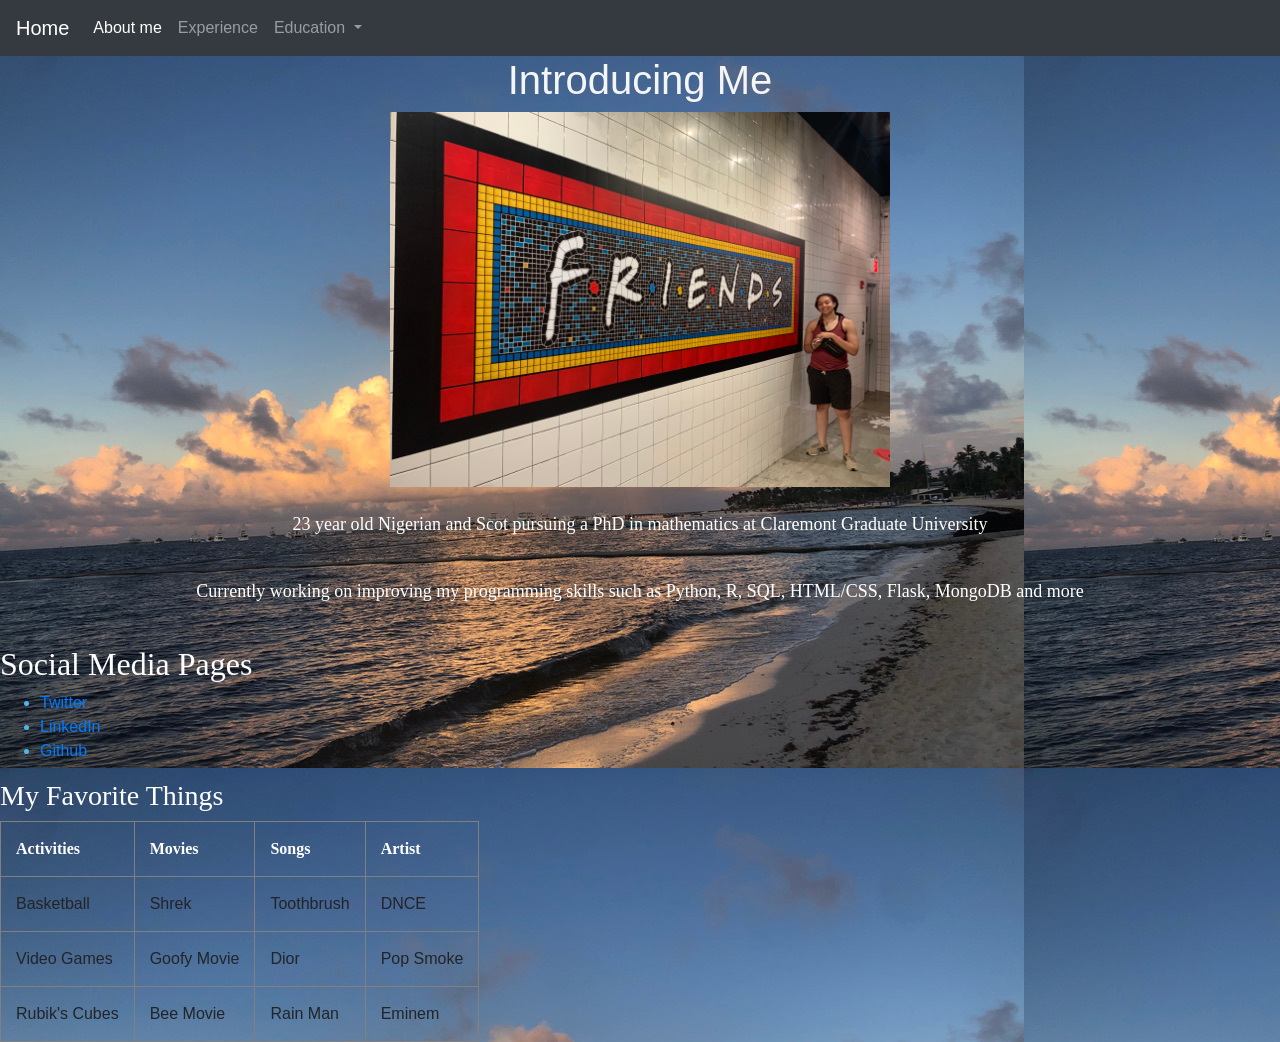
<file: index.html>
<!DOCTYPE html>
<html lang="en-us">

<head>
      <!-- Required meta tags -->
      <meta charset="utf-8">
      <meta name="viewport" content="width=device-width, initial-scale=1, shrink-to-fit=no">
  
      <!-- Bootstrap CSS -->
      <link rel="stylesheet" href="https://stackpath.bootstrapcdn.com/bootstrap/4.3.1/css/bootstrap.min.css" integrity="sha384-ggOyR0iXCbMQv3Xipma34MD+dH/1fQ784/j6cY/iJTQUOhcWr7x9JvoRxT2MZw1T" crossorigin="anonymous">
      <link rel="stylesheet" types = "text/css" href="style.css">
      <title>Meagan Murray-Bruce</title>
</head>

<body>
  <nav class="navbar navbar-expand-lg navbar-dark bg-dark">
    <a class="navbar-brand" href="index.html">Home</a>
    <button class="navbar-toggler" type="button" data-toggle="collapse" data-target="#navbarSupportedContent" aria-controls="navbarSupportedContent" aria-expanded="false" aria-label="Toggle navigation">
      <span class="navbar-toggler-icon"></span>
    </button>
  
    <div class="collapse navbar-collapse" id="navbarSupportedContent">
      <ul class="navbar-nav mr-auto">
        <li class="nav-item active">
          <a class="nav-link" href="aboutme.html">About me <span class="sr-only">(current)</span></a>
        </li>
        <li class="nav-item">
          <a class="nav-link" href="experience.html">Experience</a>
        </li>
        <li class="nav-item dropdown">
          <a class="nav-link dropdown-toggle" href="#" id="navbarDropdown" role="button" data-toggle="dropdown" aria-haspopup="true" aria-expanded="false">
            Education
          </a>
          <div class="dropdown-menu" aria-labelledby="navbarDropdown">
            <a class="dropdown-item" href="#">Claremont Graduate University</a>
            <a class="dropdown-item" href="#">Bryn Mawr College</a>
            <div class="dropdown-divider"></div>
            <a class="dropdown-item" href="#">Leysin American School</a>
            <a class="dropdown-item" href="#">Lagoon Secondary School</a>
          </div>
        </li>
        <!-- <li class="nav-item">
          <a class="nav-link disabled" href="#">Disabled</a>
        </li> -->
      </ul>
      <!-- <form class="form-inline my-2 my-lg-0">
        <input class="form-control mr-sm-2" type="search" placeholder="Search" aria-label="Search">
        <button class="btn btn-outline-success my-2 my-sm-0" type="submit">Search</button>
      </form> -->
    </div>
  </nav>
  <!-- Headline -->
  <h1>Introducing Me</h1>
  <!-- Image -->
  <img width="500" src="IMG_9104.jpeg" alt="me at friend's experience" >
  <br>

  <!-- Paragraphs-->
  <p>23 year old Nigerian and Scot pursuing a PhD in mathematics at Claremont Graduate University</p>
  <br>

  <p>Currently working on improving my programming skills such as Python, R, SQL, HTML/CSS, Flask, MongoDB and more</p>
  <br>

 


  <!-- Unordered List (bullet pointed) -->
  <h2>Social Media Pages</h2>
  <ul>
    <li><a href="https://www.twitter.com/meaganmbruce">Twitter</a></li>
    <li><a href="https://www.linkedin.com/in/meaganmurraybruce">LinkedIn</a></li>
    <li><a href="https://github.com/meaganmb">Github</a></li>
  </ul>

  <!-- Nesting anchor elements inside of li elements -->
  <h3>My Favorite Things</h3>
  <table border="1">
    <tr id = "mainhead" class="stuff">
        <th>Activities</th>
        <th>Movies</th>
        <th>Songs</th>
        <th>Artist</th>
    </tr>
  </thead>
  <tbody>
    <tr class="stuff">
        <td>Basketball</td>
        <td>Shrek</td>
        <td>Toothbrush</td>
        <td>DNCE</td>
    </tr>
    <tr class="stuff">
      <td>Video Games</td>
      <td>Goofy Movie</td>
      <td>Dior</td>
      <td>Pop Smoke</td>
    </tr>
    <tr class="stuff">
      <td>Rubik's Cubes</td>
      <td>Bee Movie</td>
      <td>Rain Man</td>
      <td>Eminem</td>
    </tr>
  </tbody>
    </table>

        <!-- Optional JavaScript -->
    <!-- jQuery first, then Popper.js, then Bootstrap JS -->
    <script src="https://code.jquery.com/jquery-3.3.1.slim.min.js" integrity="sha384-q8i/X+965DzO0rT7abK41JStQIAqVgRVzpbzo5smXKp4YfRvH+8abtTE1Pi6jizo" crossorigin="anonymous"></script>
    <script src="https://cdnjs.cloudflare.com/ajax/libs/popper.js/1.14.7/umd/popper.min.js" integrity="sha384-UO2eT0CpHqdSJQ6hJty5KVphtPhzWj9WO1clHTMGa3JDZwrnQq4sF86dIHNDz0W1" crossorigin="anonymous"></script>
    <script src="https://stackpath.bootstrapcdn.com/bootstrap/4.3.1/js/bootstrap.min.js" integrity="sha384-JjSmVgyd0p3pXB1rRibZUAYoIIy6OrQ6VrjIEaFf/nJGzIxFDsf4x0xIM+B07jRM" crossorigin="anonymous"></script>
</body>

</html>
</file>
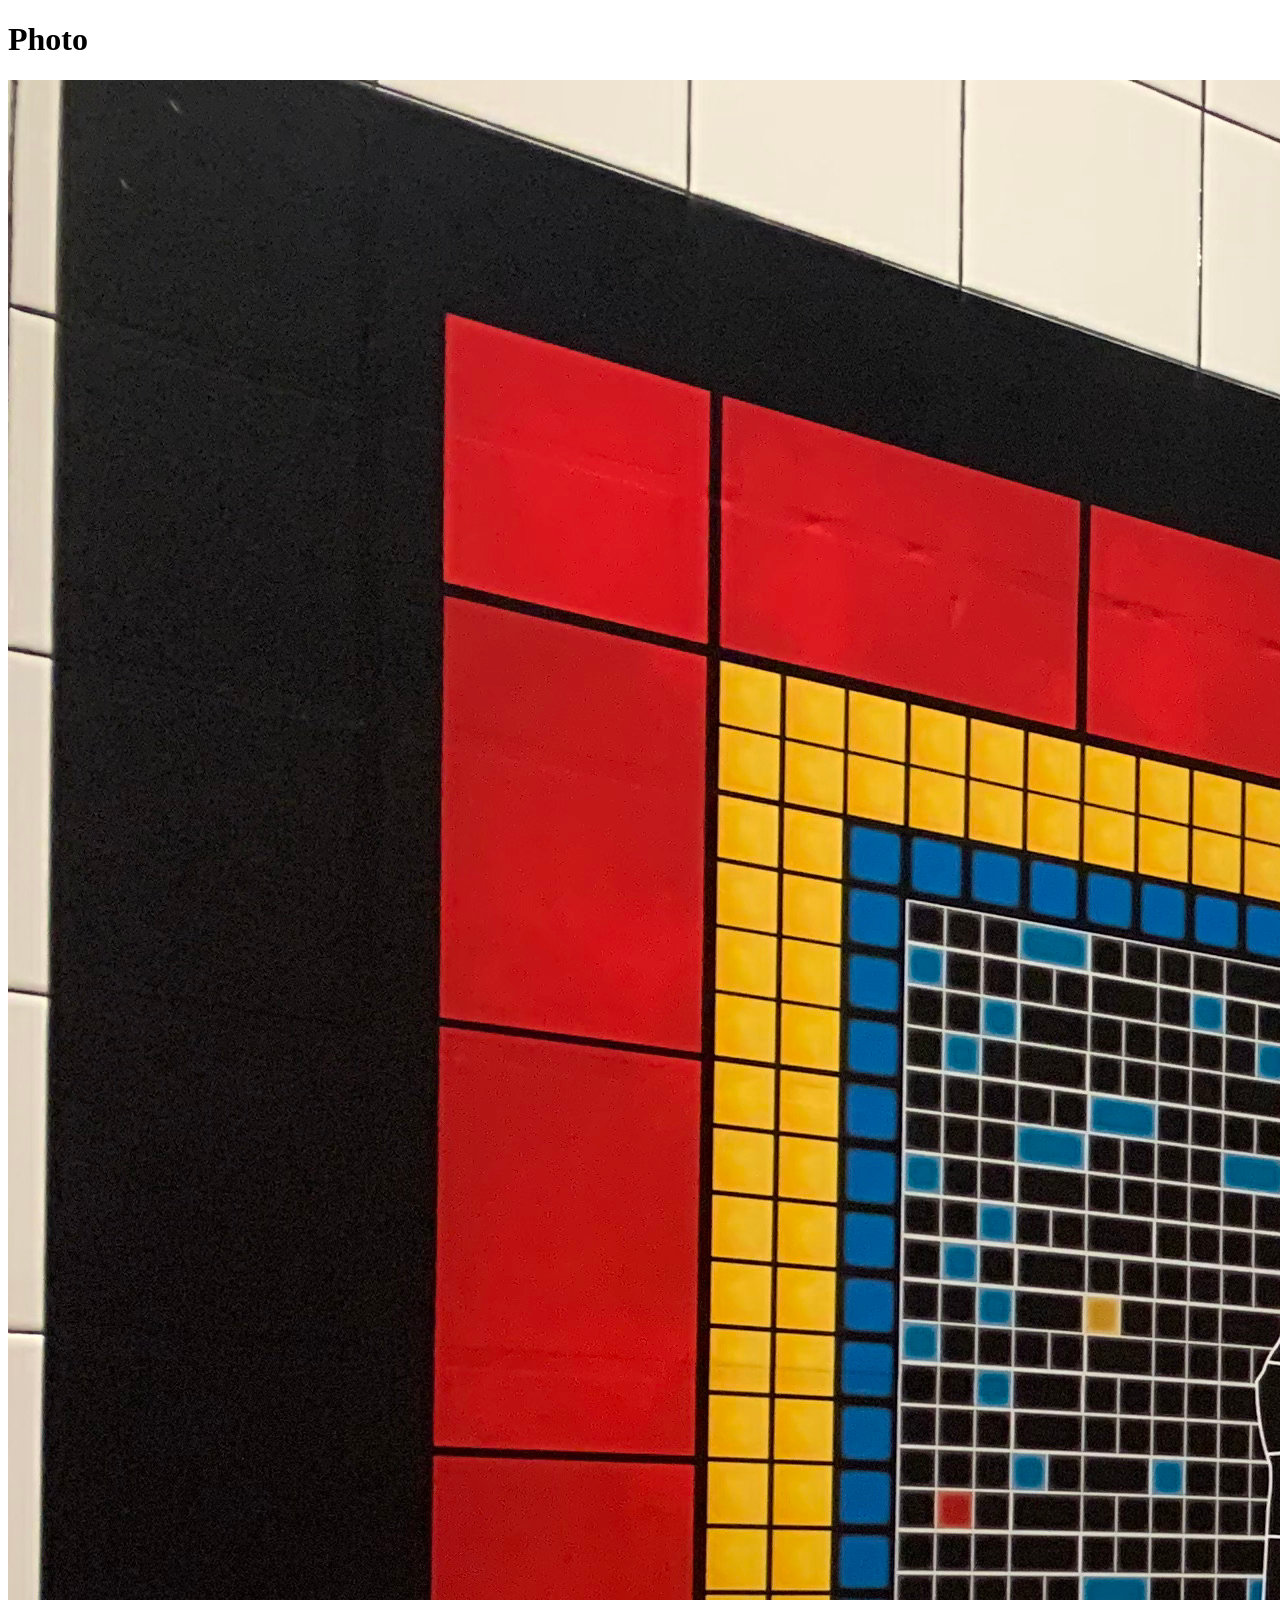
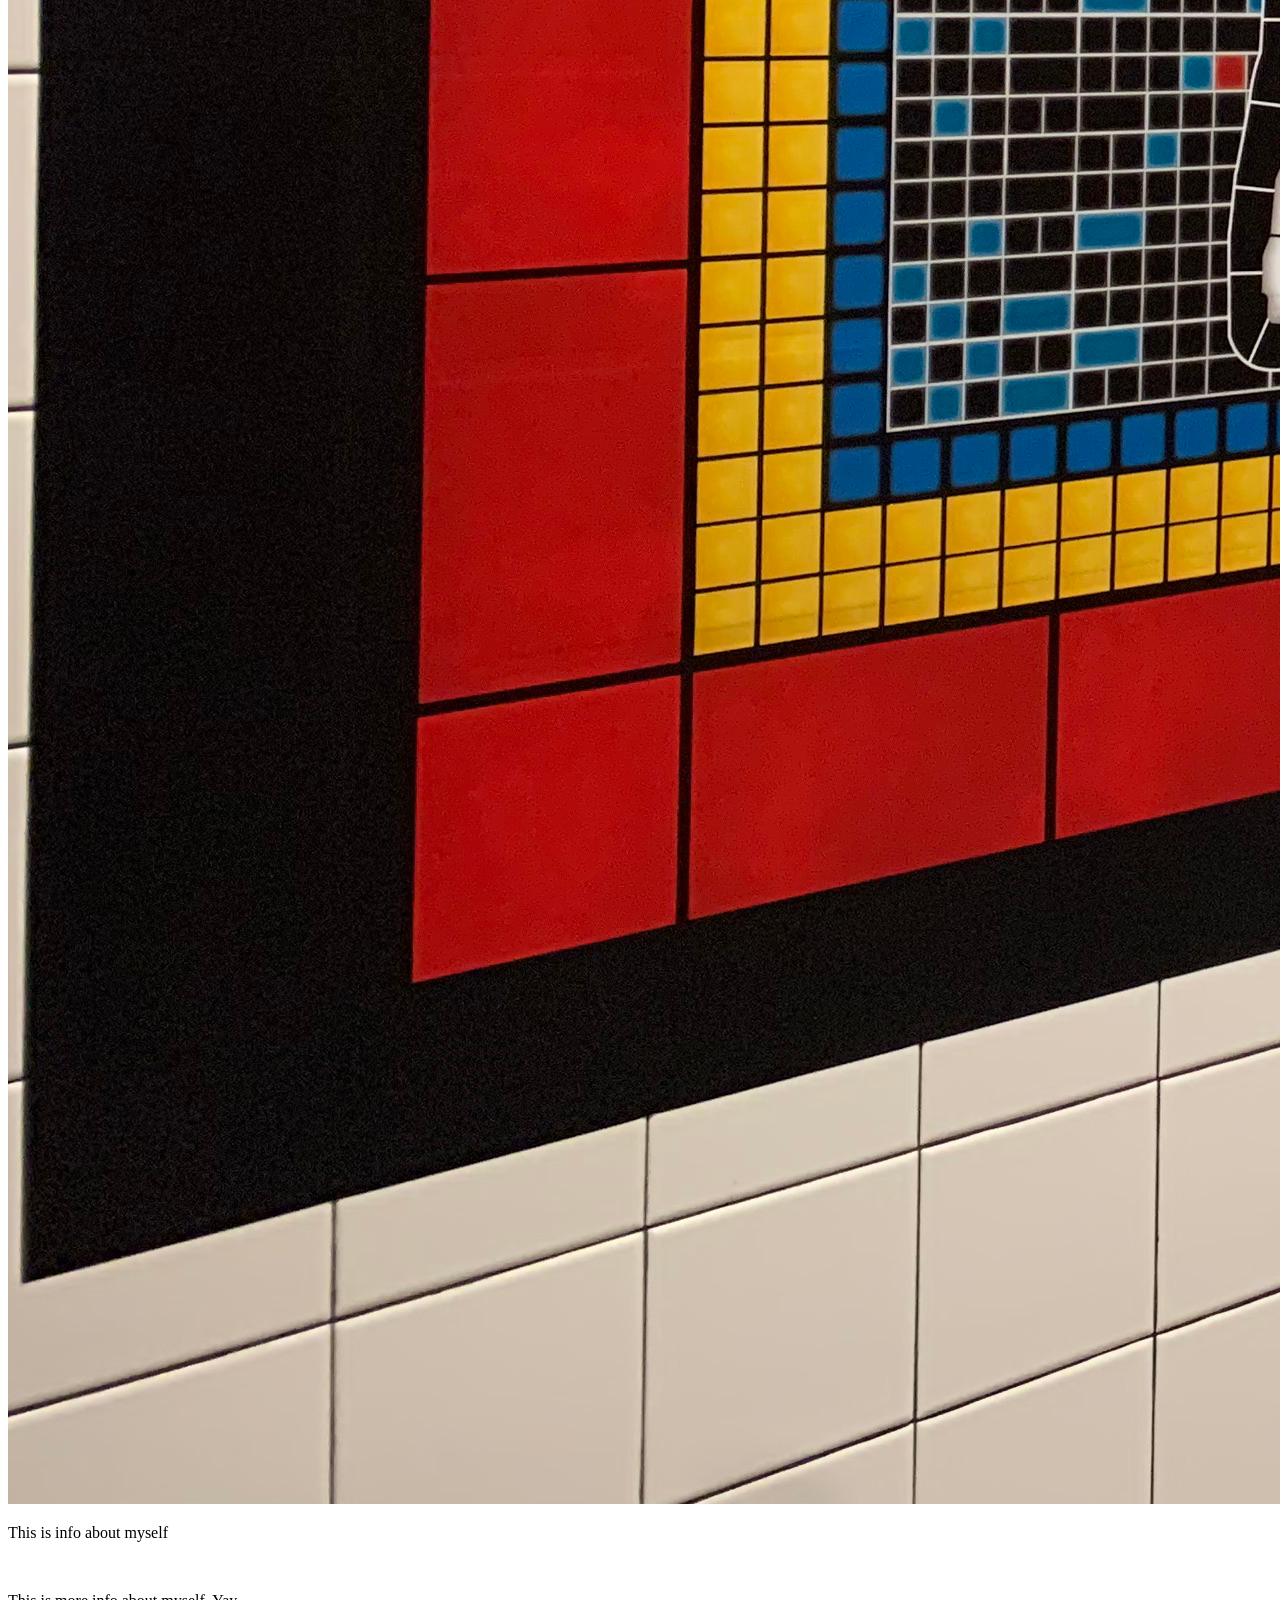
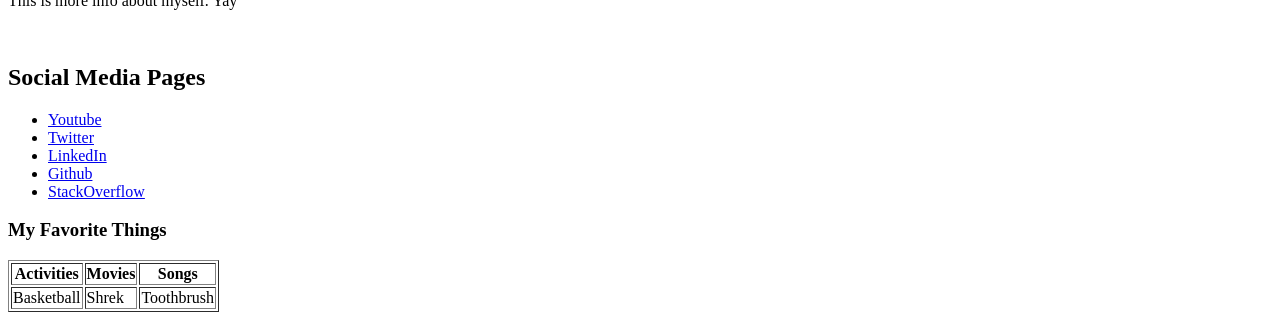
<file: Basic-HTML-Bio.html>
<!DOCTYPE html>
<html lang="en-us">

<head>
  <meta charset="UTF-8">
  <title>Meagan Murray-Bruce</title>
</head>

<body>
  <!-- Headline -->
  <h1>Photo</h1>
  <!-- Image -->
  <img wifth="300" src="IMG_9104.jpeg" alt="" >
  <br>

  <!-- Paragraphs-->
  <p>This is info about  myself</p>
  <br>

  <p>This is more info about myself. Yay</p>
  <br>

 


  <!-- Unordered List (bullet pointed) -->
  <h2>Social Media Pages</h2>
  <ul>
    <li><a href="https://www.youtube.com">Youtube</a></li>
    <li><a href="https://www.twitter.com">Twitter</a></li>
    <li><a href="https://www.linkedin.com">LinkedIn</a></li>
    <li><a href="https://www.github.com">Github</a></li>
    <li><a href="https://www.stackoverflow.com">StackOverflow</a></li>
  </ul>

  <!-- Nesting anchor elements inside of li elements -->
  <h3>My Favorite Things</h3>
  <table border="1">
    <tr>
        <th>Activities</th>
        <th>Movies</th>
        <th>Songs</th>
    </tr>
</thead>
    <tr>
        <td>Basketball</td>
        <td>Shrek</td>
        <td>Toothbrush</td>
    </tr>

</body>
</table>


</body>

</html>
</file>
<file: style.css>
h1{
    text-align: center;
    color: whitesmoke;
}
h2{
    color: white;
    font-family: fantasy;
}
h3{
    color: white;
    font-family: fantasy;
}
ul{
    color: rgb(76, 184, 235);
}
img{
    margin-left: auto;
    margin-right: auto;
    display: block;
    background-attachment: fixed;
}
p{
    text-align: center;
    font-size: large;
    font-family: fantasy;
    font-weight: 100;
    color: white;
}
/* table{ */
    /* text-align: center; */
    /* text-decoration-color: aqua; */
/* } */
tr:hover {background-color:darkcyan;}
th, td {
    padding: 15px;
    text-align: left;
    /* background-image: url("IMG_0408.JPG"); */
  }

  /* .stuff{ */

    /* :hover {background-color:darkcyan;} */
    /* position: -webkit-sticky; Safari */
    /* position: sticky; */
    /* top: 0; */
    /* background-color: green; */
    /* border: 2px solid #4CAF50; */
  /* } */

  body {
    background-image: url("photo.jpeg");
    /* background-repeat: no-repeat; */
    /* background-position: right top; */
    /* background-attachment: scroll; */
    /* background-blend-mode: lighten; */
    /* background-repeat: repeat-y; */
  }
  #mainhead{
    font-family: fantasy;
    color: white;
  }

  li a {
    text-decoration: none;
  }
</file>
